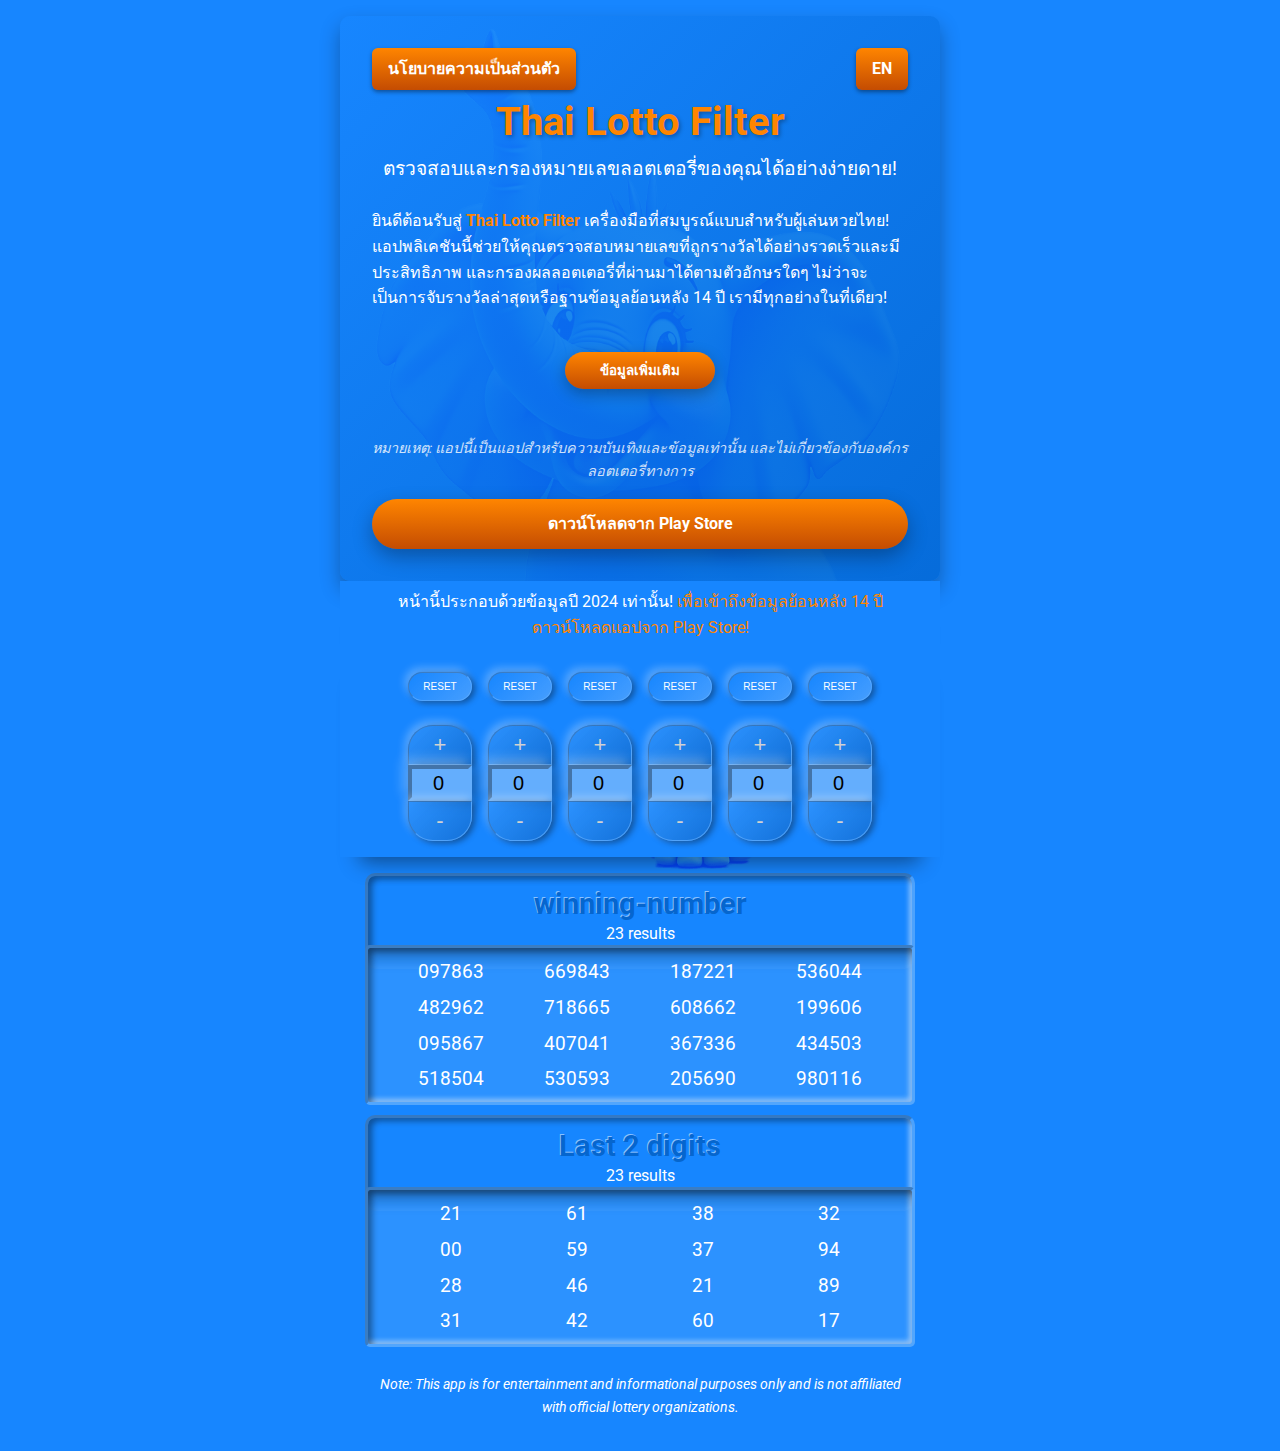
<file: index.html>
<!DOCTYPE html>
<html lang="en">

<head>
  <meta charset="UTF-8">
  <meta name="viewport" content="width=device-width, initial-scale=1.0">
  <title>Thai Lotto Filter</title>
  <link rel="stylesheet" href="./assets/css/style.css">
  <link href="https://fonts.googleapis.com/css2?family=Roboto:wght@400;700&display=swap" rel="stylesheet">
</head>

<body class="bg-image">
  <div class="container">
    <!-- App Promo Section -->
    <section class="promo-section">
      <div class="top-bar-policy">
        <a href="privacy-policy.html" class="privacy-btn">นโยบายความเป็นส่วนตัว</a>
        <a href="index_en.html" class="privacy-btn">EN</a>
      </div>
      <h1 class="promo-title">Thai Lotto Filter</h1>
      <p class="promo-subtitle">ตรวจสอบและกรองหมายเลขลอตเตอรี่ของคุณได้อย่างง่ายดาย!</p>
      <div class="promo-content">
        <div class="promo collapsed">
          <p>ยินดีต้อนรับสู่ <strong>Thai Lotto Filter</strong> เครื่องมือที่สมบูรณ์แบบสำหรับผู้เล่นหวยไทย!
            แอปพลิเคชันนี้ช่วยให้คุณตรวจสอบหมายเลขที่ถูกรางวัลได้อย่างรวดเร็วและมีประสิทธิภาพ
            และกรองผลลอตเตอรี่ที่ผ่านมาได้ตามตัวอักษรใดๆ ไม่ว่าจะเป็นการจับรางวัลล่าสุดหรือฐานข้อมูลย้อนหลัง 14 ปี
            เรามีทุกอย่างในที่เดียว!</p>

          <h2>คุณสมบัติหลัก</h2>
          <ul>
            <li><strong>การกรองที่ยืดหยุ่น:</strong> กรองหมายเลขลอตเตอรี่ได้ตามตัวอักษรใดๆ!
              ไม่ว่าคุณจะมองหาหมายเลขตัวแรก ตัวสุดท้าย หรือเลขใดๆ ในตำแหน่งกลาง (1-6 ตัวอักษร)
              แอปจะหาหมายเลขที่ตรงกับจากรางวัลแจ็คพอต 6 หลักไปจนถึงรางวัล 2 และ 3 หลัก</li>
            <li><strong>ฐานข้อมูลที่ครอบคลุม:</strong> ท่องผลลอตเตอรี่ไทย รวมถึงแจ็คพอต (6,000,000 ฿),
              หมายเลขที่อยู่ใกล้ (100,000 ฿), รางวัลโชคดี 5, 10, 50 และ 100, รวมถึงหมายเลข 2 และ 3 หลัก (2000-4000 ฿)
            </li>
            <li><strong>อินเทอร์เฟซที่ใช้งานง่าย:</strong> ใช้ปุ่ม "+" และ "-" เพื่อปรับค่ากรอง
              หรือรีเซ็ตค่าทั้งหมดด้วยการแตะเพียงครั้งเดียว การกรองจะแสดงผลลัพธ์แบบเรียลไทม์!</li>
            <li><strong>รูปแบบวันที่ไทย:</strong> วันที่จับสลากจะแสดงในรูปแบบวันที่ไทยแบบดั้งเดิม (เช่น "16 ตุลาคม
              2567") เพื่อประสบการณ์ที่สมจริงยิ่งขึ้น</li>
            <li><strong>การออกแบบที่ตอบสนอง:</strong> เพลิดเพลินไปกับการเลื่อนแบบ Parallax
              ที่ราบรื่นและปุ่มที่มีการไล่สีที่ทันสมัย ทำให้แอปโดดเด่นในด้านภาพ</li>
          </ul>

          <h2>คุณสามารถใช้มันทำอะไรได้บ้าง?</h2>
          <ul>
            <li>ตรวจสอบว่าคุณถูกรางวัลในการจับสลากครั้งล่าสุดหรือไม่</li>
            <li>สำรวจหมายเลขที่ถูกรางวัลในอดีตและค้นหาชุดตัวเลขที่คุณชื่นชอบ</li>
            <li>กรองหมายเลขตามกลยุทธ์ของคุณเอง – เช่น ค้นหาหมายเลขที่ลงท้ายด้วย "5" หรือเริ่มต้นด้วย "123"</li>
          </ul>

          <h2>ทำไมต้องเลือก Thai Lotto Filter?</h2>
          <p>Thai Lotto Filter เป็นแอปที่ไม่เหมือนใคร เพราะไม่เพียงแค่แสดงผลลัพธ์ล่าสุดเท่านั้น
            แต่ยังมีฐานข้อมูลที่ครบถ้วนที่คุณสามารถกรองได้ตามตัวอักษรทุกตัว จากแจ็คพอต 6 หลักไปจนถึงรางวัล 2 หลัก
            เราครอบคลุมทุกสิ่งทุกอย่าง เพื่อให้คุณได้ข้อมูลล่าสุด
            แอปยังทำงานแบบออฟไลน์ด้วยข้อมูลที่เก็บไว้ในเครื่องเมื่อไม่มีการเชื่อมต่ออินเทอร์เน็ตและเพิ่มประสิทธิภาพด้วยการแคช
            ขณะเดียวกันก็ไม่เก็บข้อมูลส่วนบุคคลหรือข้อมูลผู้ใช้ใดๆ ทำให้ความเป็นส่วนตัวของคุณได้รับการปกป้องอย่างเต็มที่
          </p>

          <h2>มันทำงานอย่างไร?</h2>
          <ol>
            <li><strong>เลือกตำแหน่งการกรอง:</strong> ใช้ 6 ช่องกรอกเพื่อกำหนดตำแหน่งหมายเลข</li>
            <li><strong>ตั้งค่าค่า:</strong> ใช้ปุ่ม "+" และ "-" เพื่อเลือกตัวเลขที่ต้องการ (0-9)</li>
            <li><strong>กรองผลลัพธ์:</strong> แอปจะแสดงผลลัพธ์จากฐานข้อมูลทั้งหมดทันที</li>
            <li><strong>ตรวจสอบรางวัลของคุณ:</strong> ดูว่าคุณถูกรางวัลในหมวดหมู่ลอตเตอรี่ไทยต่างๆ หรือไม่!</li>
          </ol>

          <h2>แหล่งข้อมูล</h2>
          <p>แอปทำงานโดยอิงตามผลลอตเตอรี่ไทยอย่างเป็นทางการและได้รับการอัปเดตอย่างสม่ำเสมอด้วยการจับรางวัลล่าสุด (เช่น
            "2024-10-16" – 482962 เป็นรางวัลแจ็คพอต) หมายเลขมีทั้งในรูปแบบ 6, 3 และ 2 ตัวอักษร ครอบคลุมทุกหมวดรางวัล</p>

          <h2>ติดตั้งตอนนี้!</h2>
          <p>ดาวน์โหลด <strong>Thai Lotto Filter</strong> และเริ่มสำรวจหมายเลขลอตเตอรี่วันนี้เลย!
            คุณอาจเป็นผู้ชนะโชคดีคนถัดไป – กรองหมายเลขโชคดีของคุณได้อย่างง่ายดายและรวดเร็ว!</p>
        </div>
        <div>
          <button class="more-info-btn" onclick="togglePromoContent()">ข้อมูลเพิ่มเติม</button>
          <p class="disclaimer"><em>หมายเหตุ: แอปนี้เป็นแอปสำหรับความบันเทิงและข้อมูลเท่านั้น
              และไม่เกี่ยวข้องกับองค์กรลอตเตอรี่ทางการ</em></p>
          <a href="https://play.google.com/store/apps/details?id=com.lebryere.ThaiLottoFilter"
            class="download-btn">ดาวน์โหลดจาก Play Store</a>
        </div>
      </div>
    </section>


    <!-- Filter Section -->
    <div class="bg-image">
      <div class="btn-section promo-notice">
        <p class="result-count">หน้านี้ประกอบด้วยข้อมูลปี 2024 เท่านั้น! <span>เพื่อเข้าถึงข้อมูลย้อนหลัง 14 ปี
            ดาวน์โหลดแอปจาก Play Store!</span></p>

      </div>
      <div class="btn-section">
        <div class="buttons">
          <button active="false" id="reset-btn-0">RESET</button>
          <button id="increase-btn-0" data-index="0">+</button>
          <input type="number" data-index="0" id="sixth-last-filter-value" value="0" readonly>
          <button id="decrease-btn-0" data-index="0">-</button>
        </div>
        <div class="buttons">
          <button active="false" id="reset-btn-1">RESET</button>
          <button id="increase-btn-1" data-index="1">+</button>
          <input type="number" data-index="1" id="fifth-last-filter-value" value="0" readonly>
          <button id="decrease-btn-1" data-index="1">-</button>
        </div>
        <div class="buttons">
          <button active="false" id="reset-btn-2">RESET</button>
          <button id="increase-btn-2" data-index="2">+</button>
          <input type="number" data-index="2" id="fourth-last-filter-value" value="0" readonly>
          <button id="decrease-btn-2" data-index="2">-</button>
        </div>
        <div class="buttons">
          <button active="false" id="reset-btn-3">RESET</button>
          <button id="increase-btn-3" data-index="3">+</button>
          <input type="number" data-index="3" id="third-last-filter-value" value="0" readonly>
          <button id="decrease-btn-3" data-index="3">-</button>
        </div>
        <div class="buttons">
          <button active="false" id="reset-btn-4">RESET</button>
          <button id="increase-btn-4" data-index="4">+</button>
          <input type="number" data-index="4" id="second-last-filter-value" value="0" readonly>
          <button id="decrease-btn-4" data-index="4">-</button>
        </div>
        <div class="buttons">
          <button active="false" id="last-reset-btn-5">RESET</button>
          <button id="increase-btn-5" data-index="5">+</button>
          <input type="number" data-index="5" id="filter-value" value="0" readonly>
          <button id="decrease-btn-5" data-index="5">-</button>
        </div>
      </div>
    </div>

    <!-- Data Section -->
    <div class="data-section" id="data-container">
      <div class="dataHeader item-1">
        <h4 class="jsonDataName">winning-number</h4>
        <p class="result-count" id="result-count-jsonData0"></p>
      </div>
      <div id="file-data-container-0" class="file-data-container content visible item-1">
        <div class="data-container file-data">
          <ul id="jsonData0"></ul>
        </div>
      </div>
      <div class="dataHeader item-2">
        <h4 class="jsonDataName">Last 2 digits</h4>
        <p class="result-count" id="result-count-jsonData8"></p>
      </div>
      <div id="file-data-container-1" class="file-data-container content visible item-2">
        <div class="data-container file-data">
          <ul id="jsonData8"></ul>
        </div>
      </div>
    </div>
    <div class="footer">
      <p class="disclaimer"><em>Note: This app is for entertainment and informational purposes only and is not
          affiliated with official lottery organizations.</em></p>
    </div>
  </div>


  <!-- Scripts -->
  <script src="assets/js/array.js"></script>
  <script>
    // Promo szekció kinyitása/összecsukása
    function togglePromoContent() {
      const section = document.querySelector('.promo-section');
      const content = document.querySelector('.promo');
      const button = document.querySelector('.more-info-btn');
      if (content.classList.contains('collapsed')) {
        content.classList.remove('collapsed');
        content.classList.add('expanded');
        button.textContent = 'Less Info';
      } else {
        content.classList.remove('expanded');
        content.classList.add('collapsed');
        content.scrollTop = 0;
        button.textContent = 'More Info';
      }
    }

    function randomPosition(min, max) {
      return Math.floor(Math.random() * (max - min + 5)) + min;
    }
    function setRandom50PercentPosition() {
      const x = randomPosition(-33, 33);
      const y = randomPosition(-25, 10);
      const styleSheet = document.styleSheets[0];
      const keyframesIndex = [...styleSheet.cssRules].findIndex(rule => rule.name === "elephant");
      if (keyframesIndex > -1) {
        styleSheet.deleteRule(keyframesIndex);
      }
      const keyframes = `
        @-webkit-keyframes elephant {
          0% { background-position: 50% 10%; }
          50% { background-position: calc(50% + ${x}vw) calc(25% + ${y}vh); }
          100% { background-position: 50% 10%; }
        }
      `;
      styleSheet.insertRule(keyframes, styleSheet.cssRules.length);
    }
    const div = document.querySelector('.bg-image');
    div.addEventListener('animationiteration', setRandom50PercentPosition);
    setRandom50PercentPosition();
  </script>
</body>

</html>
</file>
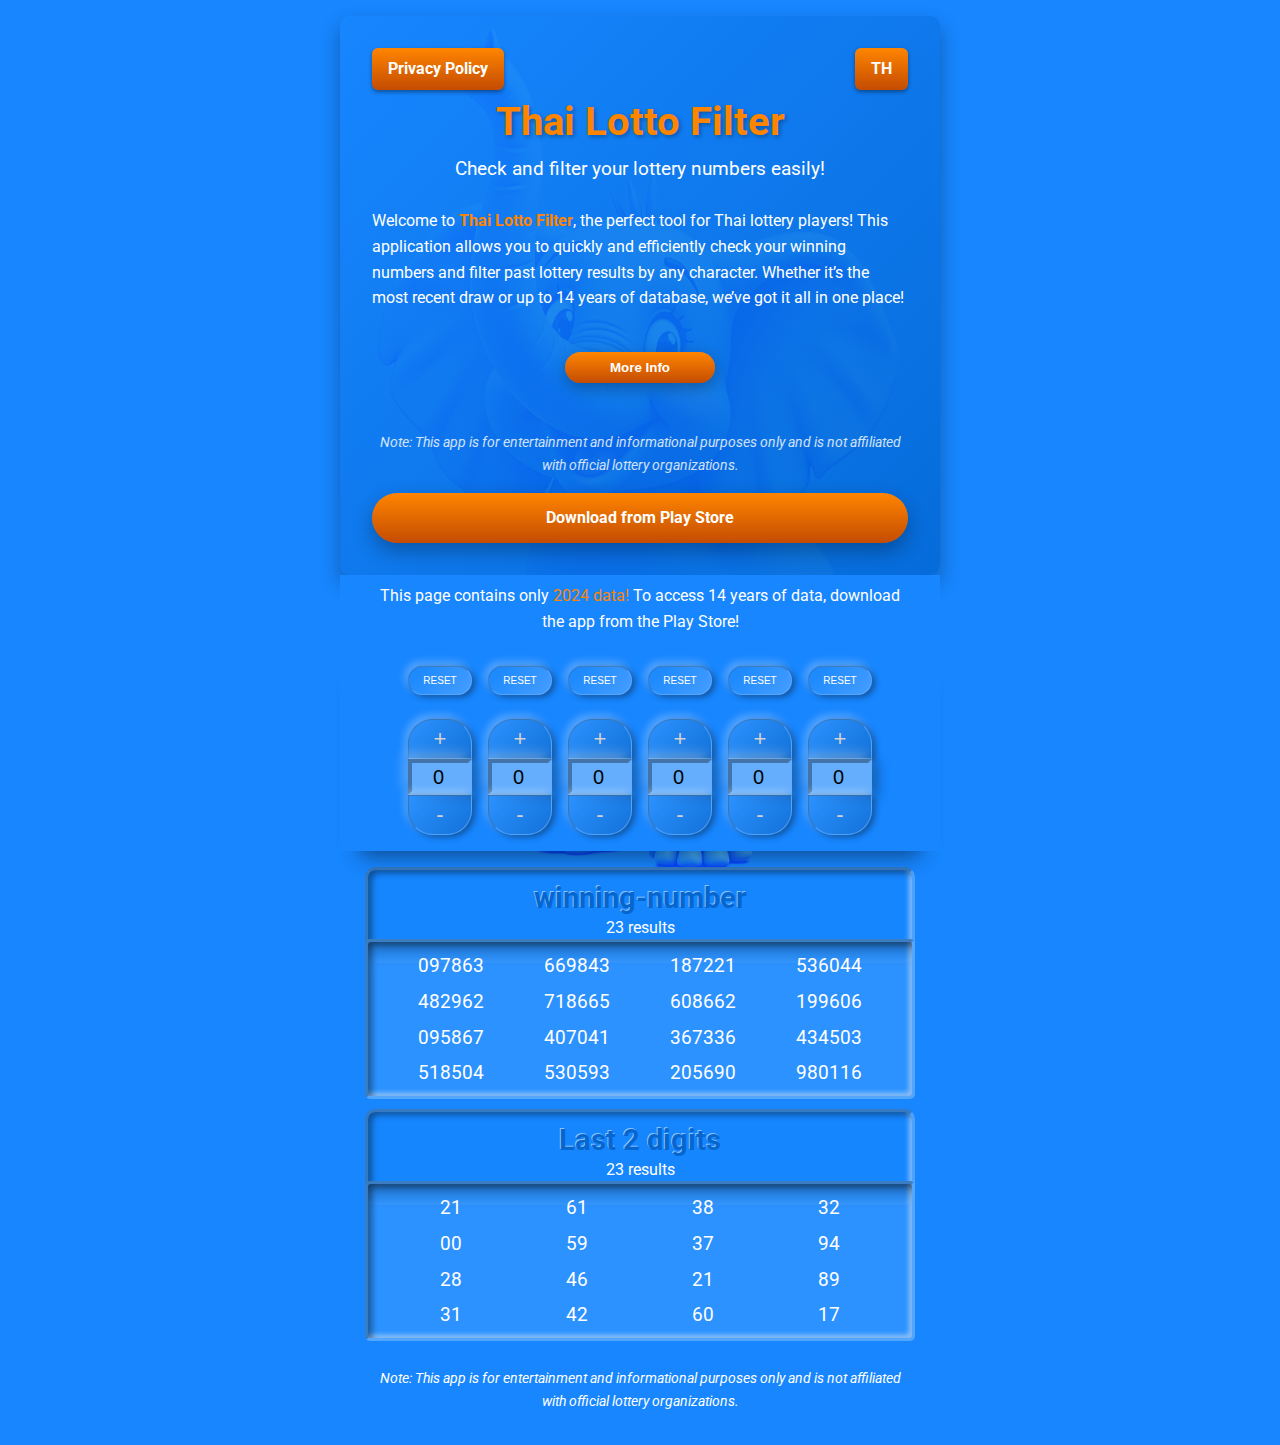
<file: index_en.html>
<!DOCTYPE html>
<html lang="en">

<head>
  <meta charset="UTF-8">
  <meta name="viewport" content="width=device-width, initial-scale=1.0">
  <title>Thai Lotto Filter</title>
  <link rel="stylesheet" href="./assets/css/style.css">
  <link href="https://fonts.googleapis.com/css2?family=Roboto:wght@400;700&display=swap" rel="stylesheet">
</head>

<body class="bg-image">
  <div class="container">
    <!-- App Promo Section -->
    <section class="promo-section">
      <div class="top-bar-policy">
        <a href="privacy-policy_en.html" class="privacy-btn">Privacy Policy</a>
        <a href="index.html" class="privacy-btn">TH</a>
      </div>
      <h1 class="promo-title">Thai Lotto Filter</h1>
      <p class="promo-subtitle">Check and filter your lottery numbers easily!</p>
      <div class="promo-content">
        <div class="promo collapsed">
          <p>Welcome to <strong>Thai Lotto Filter</strong>, the perfect tool for Thai lottery players! This
            application allows you to quickly and efficiently check your winning numbers and filter past lottery
            results by any character. Whether it’s the most recent draw or up to 14 years of database, we’ve got it all in one place!</p>

          <h2>Main Features</h2>
          <ul>
            <li><strong>Flexible filtering:</strong> Filter lottery numbers by any character! Whether you’re looking for the first, last, or any middle position (1-6 characters), the app will find the matching numbers from the 6-digit jackpot to 2 and 3-digit winnings.</li>
            <li><strong>Comprehensive database:</strong> Browse Thai lottery results, including the jackpot (6,000,000 ฿), surrounding numbers (100,000 ฿), lucky winnings of 5, 10, 50, and 100, as well as 2 and 3-digit numbers (2000-4000 ฿).</li>
            <li><strong>Intuitive interface:</strong> Use the "+" and "-" buttons to adjust filter values, or reset them with a single touch. Filters update results in real-time!</li>
            <li><strong>Thai date format:</strong> Draw dates appear in the traditional Thai format (e.g., "16 ตุลาคม 2567") for an even more authentic experience.</li>
            <li><strong>Responsive design:</strong> Enjoy smooth Parallax scrolling and modern, gradient-based buttons that make the app visually standout.</li>
          </ul>

          <h2>What can you use it for?</h2>
          <ul>
            <li>Check if you won the most recent draw.</li>
            <li>Explore past winning numbers and find your favorite combinations.</li>
            <li>Filter numbers based on your own strategies – for example, search for all numbers ending in "5" or starting with "123".</li>
          </ul>

          <h2>Why choose Thai Lotto Filter?</h2>
          <p>Thai Lotto Filter is unique because it doesn’t just show the latest results; it offers a comprehensive
            database where you can filter by any character. From the 6-digit jackpot to 2-digit winnings, we cover
            everything, so you’re always up to date. The app also works offline with local data when there's no internet
            connection and optimizes performance with caching. Plus, it collects no personal or user data, ensuring your privacy is guaranteed.</p>

          <h2>How does it work?</h2>
          <ol>
            <li><strong>Select the filter position:</strong> Use the 6 inputs to set the number positions.</li>
            <li><strong>Set the values:</strong> Use the "+" and "-" buttons to select the desired digits (0-9).</li>
            <li><strong>Filter the results:</strong> The app immediately displays the results from the entire database.</li>
            <li><strong>Check your winnings:</strong> See if you've won in various Thai lottery categories!</li>
          </ol>

          <h2>Data Source</h2>
          <p>The app operates based on official Thai lottery results and is regularly updated with the latest draws (e.g., "2024-10-16" – 482962 as the jackpot). Numbers are available in 6, 3, and 2 character formats, covering all prize categories.</p>

          <h2>Install Now!</h2>
          <p>Download <strong>Thai Lotto Filter</strong> and start exploring the lottery numbers today! Be the next lucky winner – filter your lucky numbers easily and quickly!</p>
        </div>
        <div>
          <button class="more-info-btn" onclick="togglePromoContent()">More Info</button>
          <p class="disclaimer"><em>Note: This app is for entertainment and informational purposes only and is not affiliated with official lottery organizations.</em></p>
          <a href="https://play.google.com/store/apps/details?id=com.lebryere.ThaiLottoFilter" class="download-btn">Download from Play Store</a>
        </div>
      </div>
    </section>

    <!-- Filter Section -->
    <div class="bg-image">
      <div class="btn-section promo-notice">
        <p class="result-count">This page contains only <span>2024 data!</span> To access 14 years of data, download the app from the Play Store!</p>
      </div>
      <div class="btn-section">
        <div class="buttons">
          <button active="false" id="reset-btn-0">RESET</button>
          <button id="increase-btn-0" data-index="0">+</button>
          <input type="number" data-index="0" id="sixth-last-filter-value" value="0" readonly>
          <button id="decrease-btn-0" data-index="0">-</button>
        </div>
        <div class="buttons">
          <button active="false" id="reset-btn-1">RESET</button>
          <button id="increase-btn-1" data-index="1">+</button>
          <input type="number" data-index="1" id="fifth-last-filter-value" value="0" readonly>
          <button id="decrease-btn-1" data-index="1">-</button>
        </div>
        <div class="buttons">
          <button active="false" id="reset-btn-2">RESET</button>
          <button id="increase-btn-2" data-index="2">+</button>
          <input type="number" data-index="2" id="fourth-last-filter-value" value="0" readonly>
          <button id="decrease-btn-2" data-index="2">-</button>
        </div>
        <div class="buttons">
          <button active="false" id="reset-btn-3">RESET</button>
          <button id="increase-btn-3" data-index="3">+</button>
          <input type="number" data-index="3" id="third-last-filter-value" value="0" readonly>
          <button id="decrease-btn-3" data-index="3">-</button>
        </div>
        <div class="buttons">
          <button active="false" id="reset-btn-4">RESET</button>
          <button id="increase-btn-4" data-index="4">+</button>
          <input type="number" data-index="4" id="second-last-filter-value" value="0" readonly>
          <button id="decrease-btn-4" data-index="4">-</button>
        </div>
        <div class="buttons">
          <button active="false" id="last-reset-btn-5">RESET</button>
          <button id="increase-btn-5" data-index="5">+</button>
          <input type="number" data-index="5" id="filter-value" value="0" readonly>
          <button id="decrease-btn-5" data-index="5">-</button>
        </div>
      </div>
    </div>

    <!-- Data Section -->
    <div class="data-section" id="data-container">
      <div class="dataHeader item-1">
        <h4 class="jsonDataName">winning-number</h4>
        <p class="result-count" id="result-count-jsonData0"></p>
      </div>
      <div id="file-data-container-0" class="file-data-container content visible item-1">
        <div class="data-container file-data">
          <ul id="jsonData0"></ul>
        </div>
      </div>
      <div class="dataHeader item-2">
        <h4 class="jsonDataName">Last 2 digits</h4>
        <p class="result-count" id="result-count-jsonData8"></p>
      </div>
      <div id="file-data-container-1" class="file-data-container content visible item-2">
        <div class="data-container file-data">
          <ul id="jsonData8"></ul>
        </div>
      </div>
    </div>
    <div class="footer">
      <p class="disclaimer"><em>Note: This app is for entertainment and informational purposes only and is not affiliated with official lottery organizations.</em></p>
    </div>
  </div>


  <!-- Scripts -->
  <script src="assets/js/array.js"></script>
  <script>
    // Promo szekció kinyitása/összecsukása
    function togglePromoContent() {
      const section = document.querySelector('.promo-section');
      const content = document.querySelector('.promo');
      const button = document.querySelector('.more-info-btn');
      if (content.classList.contains('collapsed')) {
        content.classList.remove('collapsed');
        content.classList.add('expanded');
        button.textContent = 'Less Info';
      } else {
        content.classList.remove('expanded');
        content.classList.add('collapsed');
        content.scrollTop = 0;
        button.textContent = 'More Info';
      }
    }

    function randomPosition(min, max) {
      return Math.floor(Math.random() * (max - min + 5)) + min;
    }
    function setRandom50PercentPosition() {
      const x = randomPosition(-33, 33);
      const y = randomPosition(-25, 10);
      const styleSheet = document.styleSheets[0];
      const keyframesIndex = [...styleSheet.cssRules].findIndex(rule => rule.name === "elephant");
      if (keyframesIndex > -1) {
        styleSheet.deleteRule(keyframesIndex);
      }
      const keyframes = `
        @-webkit-keyframes elephant {
          0% { background-position: 50% 10%; }
          50% { background-position: calc(50% + ${x}vw) calc(25% + ${y}vh); }
          100% { background-position: 50% 10%; }
        }
      `;
      styleSheet.insertRule(keyframes, styleSheet.cssRules.length);
    }
    const div = document.querySelector('.bg-image');
    div.addEventListener('animationiteration', setRandom50PercentPosition);
    setRandom50PercentPosition();
  </script>
</body>

</html>
</file>
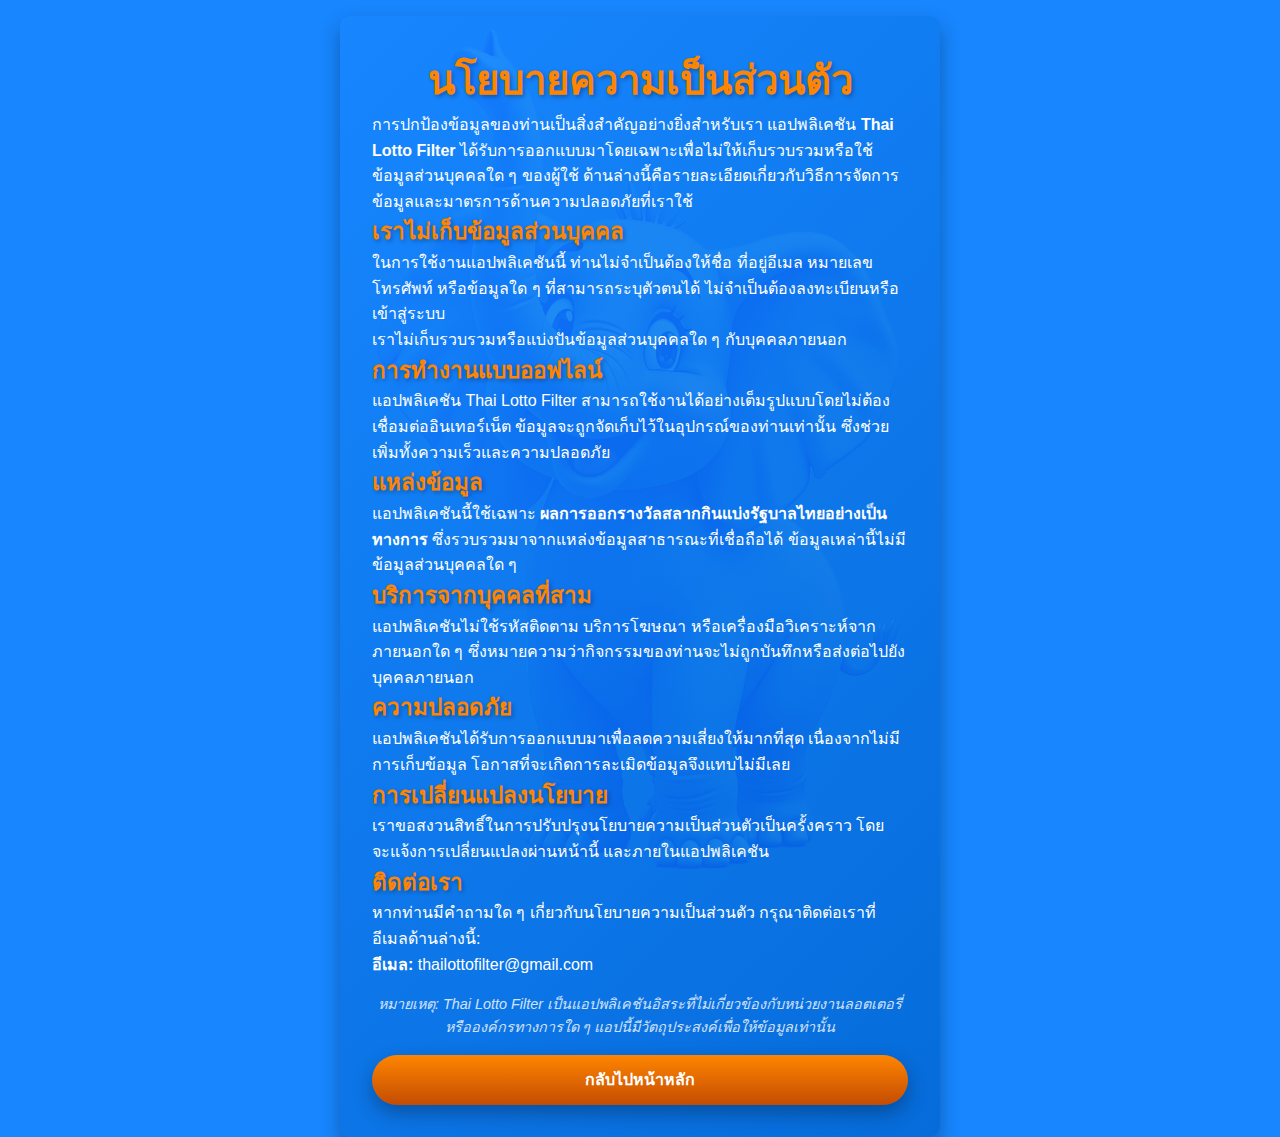
<file: privacy-policy.html>
<!DOCTYPE html>
<html lang="hu">

<head>
    <meta charset="UTF-8" />
    <meta name="viewport" content="width=device-width, initial-scale=1.0" />
    <title>Adatvédelmi irányelvek – Thai Lotto Filter</title>
    <link rel="stylesheet" href="./assets/css/style.css" />
</head>

<body class="bg-image">
    <div class="container">
        <section class="promo-section">
            <h1 class="promo-title">นโยบายความเป็นส่วนตัว</h1>

            <p>การปกป้องข้อมูลของท่านเป็นสิ่งสำคัญอย่างยิ่งสำหรับเรา แอปพลิเคชัน <strong>Thai Lotto Filter</strong> ได้รับการออกแบบมาโดยเฉพาะเพื่อไม่ให้เก็บรวบรวมหรือใช้ข้อมูลส่วนบุคคลใด ๆ ของผู้ใช้ ด้านล่างนี้คือรายละเอียดเกี่ยวกับวิธีการจัดการข้อมูลและมาตรการด้านความปลอดภัยที่เราใช้</p>

            <h2 class="promo-title">เราไม่เก็บข้อมูลส่วนบุคคล</h2>
            <p>ในการใช้งานแอปพลิเคชันนี้ ท่านไม่จำเป็นต้องให้ชื่อ ที่อยู่อีเมล หมายเลขโทรศัพท์ หรือข้อมูลใด ๆ ที่สามารถระบุตัวตนได้ ไม่จำเป็นต้องลงทะเบียนหรือเข้าสู่ระบบ</p>
            <p>เราไม่เก็บรวบรวมหรือแบ่งปันข้อมูลส่วนบุคคลใด ๆ กับบุคคลภายนอก</p>

            <h2 class="promo-title">การทำงานแบบออฟไลน์</h2>
            <p>แอปพลิเคชัน Thai Lotto Filter สามารถใช้งานได้อย่างเต็มรูปแบบโดยไม่ต้องเชื่อมต่ออินเทอร์เน็ต ข้อมูลจะถูกจัดเก็บไว้ในอุปกรณ์ของท่านเท่านั้น ซึ่งช่วยเพิ่มทั้งความเร็วและความปลอดภัย</p>

            <h2 class="promo-title">แหล่งข้อมูล</h2>
            <p>แอปพลิเคชันนี้ใช้เฉพาะ <strong>ผลการออกรางวัลสลากกินแบ่งรัฐบาลไทยอย่างเป็นทางการ</strong> ซึ่งรวบรวมมาจากแหล่งข้อมูลสาธารณะที่เชื่อถือได้ ข้อมูลเหล่านี้ไม่มีข้อมูลส่วนบุคคลใด ๆ</p>

            <h2 class="promo-title">บริการจากบุคคลที่สาม</h2>
            <p>แอปพลิเคชันไม่ใช้รหัสติดตาม บริการโฆษณา หรือเครื่องมือวิเคราะห์จากภายนอกใด ๆ ซึ่งหมายความว่ากิจกรรมของท่านจะไม่ถูกบันทึกหรือส่งต่อไปยังบุคคลภายนอก</p>

            <h2 class="promo-title">ความปลอดภัย</h2>
            <p>แอปพลิเคชันได้รับการออกแบบมาเพื่อลดความเสี่ยงให้มากที่สุด เนื่องจากไม่มีการเก็บข้อมูล โอกาสที่จะเกิดการละเมิดข้อมูลจึงแทบไม่มีเลย</p>

            <h2 class="promo-title">การเปลี่ยนแปลงนโยบาย</h2>
            <p>เราขอสงวนสิทธิ์ในการปรับปรุงนโยบายความเป็นส่วนตัวเป็นครั้งคราว โดยจะแจ้งการเปลี่ยนแปลงผ่านหน้านี้ และภายในแอปพลิเคชัน</p>

            <h2 class="promo-title">ติดต่อเรา</h2>
            <p>หากท่านมีคำถามใด ๆ เกี่ยวกับนโยบายความเป็นส่วนตัว กรุณาติดต่อเราที่อีเมลด้านล่างนี้:</p>
            <p><strong>อีเมล:</strong> thailottofilter@gmail.com</p>

            <p class="disclaimer">
                <em>หมายเหตุ: Thai Lotto Filter เป็นแอปพลิเคชันอิสระที่ไม่เกี่ยวข้องกับหน่วยงานลอตเตอรี่หรือองค์กรทางการใด ๆ แอปนี้มีวัตถุประสงค์เพื่อให้ข้อมูลเท่านั้น</em>
            </p>


            <a href="index.html" class="download-btn">กลับไปหน้าหลัก</a>
        </section>
    </div>
</body>

</html>
</file>
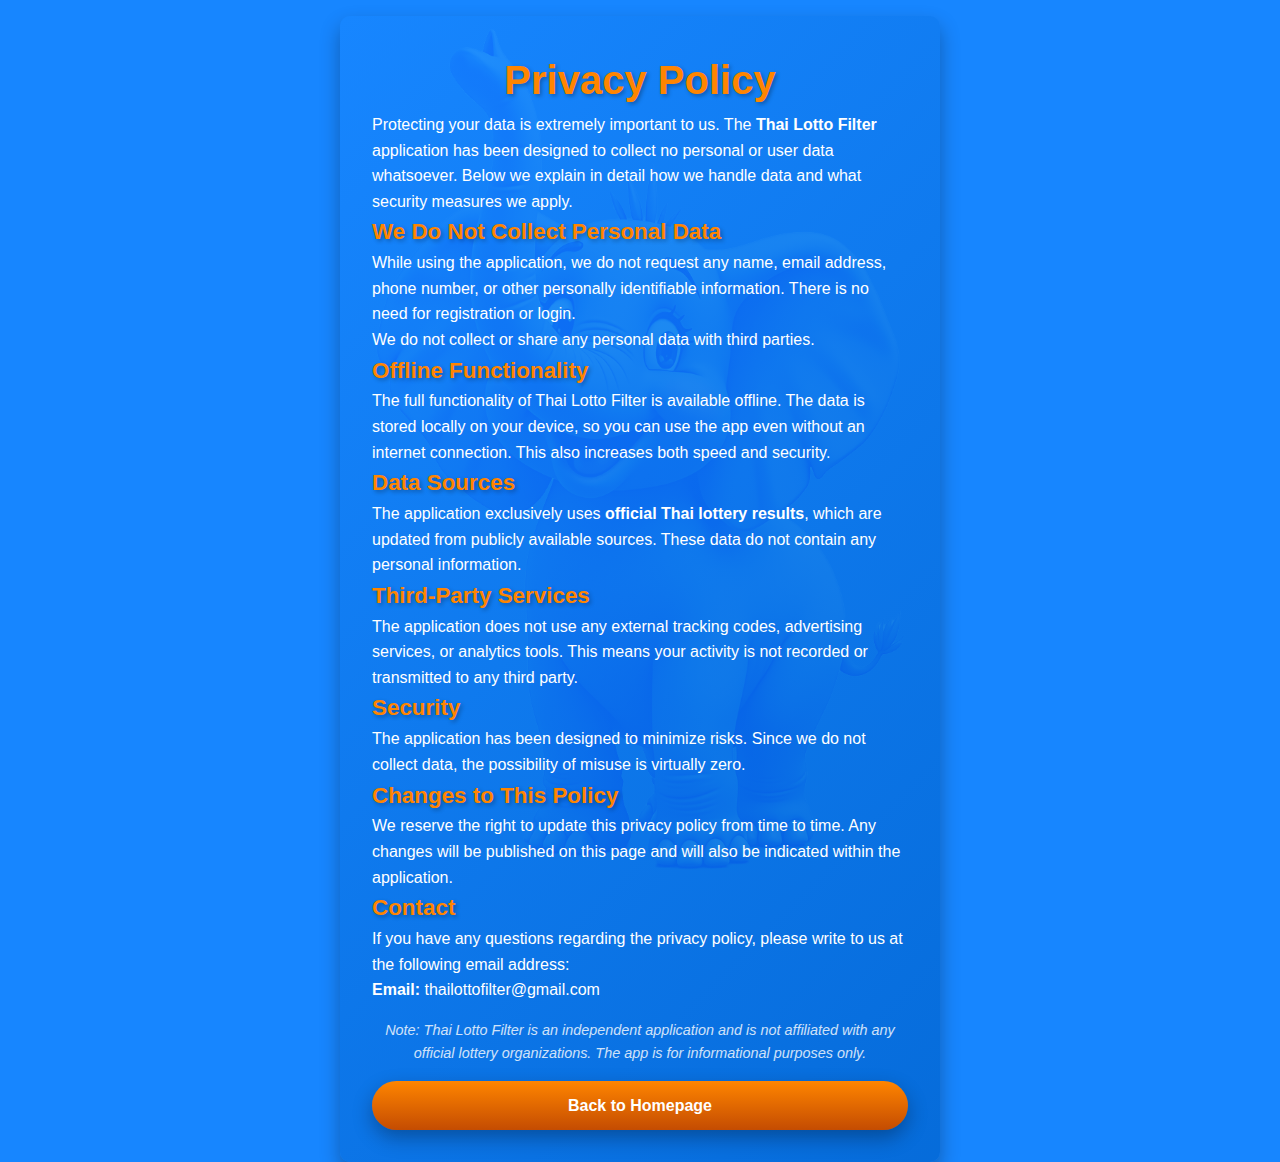
<file: privacy-policy_en.html>
<!DOCTYPE html>
<html lang="hu">

<head>
    <meta charset="UTF-8" />
    <meta name="viewport" content="width=device-width, initial-scale=1.0" />
    <title>Privacy Policy – Thai Lotto Filter</title>
    <link rel="stylesheet" href="./assets/css/style.css" />
</head>

<body class="bg-image">
    <div class="container">
        <section class="promo-section">
            <h1 class="promo-title">Privacy Policy</h1>

            <p>Protecting your data is extremely important to us. The <strong>Thai Lotto Filter</strong> application has been designed to collect no personal or user data whatsoever. Below we explain in detail how we handle data and what security measures we apply.</p>

            <h2 class="promo-title">We Do Not Collect Personal Data</h2>
            <p>While using the application, we do not request any name, email address, phone number, or other personally identifiable information. There is no need for registration or login.</p>
            <p>We do not collect or share any personal data with third parties.</p>

            <h2 class="promo-title">Offline Functionality</h2>
            <p>The full functionality of Thai Lotto Filter is available offline. The data is stored locally on your device, so you can use the app even without an internet connection. This also increases both speed and security.</p>

            <h2 class="promo-title">Data Sources</h2>
            <p>The application exclusively uses <strong>official Thai lottery results</strong>, which are updated from publicly available sources. These data do not contain any personal information.</p>

            <h2 class="promo-title">Third-Party Services</h2>
            <p>The application does not use any external tracking codes, advertising services, or analytics tools. This means your activity is not recorded or transmitted to any third party.</p>

            <h2 class="promo-title">Security</h2>
            <p>The application has been designed to minimize risks. Since we do not collect data, the possibility of misuse is virtually zero.</p>

            <h2 class="promo-title">Changes to This Policy</h2>
            <p>We reserve the right to update this privacy policy from time to time. Any changes will be published on this page and will also be indicated within the application.</p>

            <h2 class="promo-title">Contact</h2>
            <p>If you have any questions regarding the privacy policy, please write to us at the following email address:</p>
            <p><strong>Email:</strong> thailottofilter@gmail.com</p>

            <p class="disclaimer">
                <em>Note: Thai Lotto Filter is an independent application and is not affiliated with any official lottery organizations. The app is for informational purposes only.</em>
            </p>

            <a href="index_en.html" class="download-btn">Back to Homepage</a>
        </section>

    </div>
</body>

</html>
</file>
<file: assets/css/style.css>
@charset "UTF-8";

::selection {
    background-color: #ff8500;
    color: #fff;
}

/* Scrollbar styles */
::-webkit-scrollbar {
    width: 10px;
}

::-webkit-scrollbar-track {
    background: #0063ce;
}

::-webkit-scrollbar-thumb {
    background: linear-gradient(90deg, rgba(1, 86, 177, 0.91) 0%, rgba(0, 123, 255, 0.91) 50%, rgba(1, 86, 177, 0.91) 100%);
    border: 1px double rgba(1, 47, 95, 0.91);
    border-radius: 10px;
    opacity: 0.5;
}

::-webkit-scrollbar-thumb:hover {
    background: linear-gradient(90deg, rgba(1, 86, 177, 0.91) 0%, rgba(0, 106, 219, 0.91) 50%, rgba(1, 86, 177, 0.91) 100%);
    outline: 1px solid rgba(62, 150, 245, 0.91);
}

.data-container::-webkit-scrollbar-track {
    background: transparent;
}

.data-container::-webkit-scrollbar-thumb {
    background: linear-gradient(90deg, rgba(1, 86, 177, 0.91) 0%, rgba(26, 133, 247, 0.91) 50%, rgba(1, 86, 177, 0.91) 100%);
}

/* Base styles */
* {
    margin: 0;
    padding: 0;
    box-sizing: border-box;
}

body {
    background: #1786ff;
    font-family: 'Roboto', Arial, sans-serif;
    line-height: 1.6;
    background-image: url("./assets/img/elephant.png");
}

.bg-image {
    background: #1786ff;
    background-image: url(../img/elephant.png);
    background-size: contain;
    background-position: 50% 20%;
    background-repeat: no-repeat;
    background-attachment: fixed;
    background-blend-mode: soft-light;
    animation: elephant 20s ease-in-out infinite;
}

.container {
    width: 600px;
    display: flex;
    flex-direction: column;
    align-items: center;
    margin: auto;
}

/* Promo Section */
.promo-section {
    width: 100%;
    max-width: 600px;
    background: linear-gradient(135deg, rgba(23, 134, 255, 0.75), rgba(0, 99, 206, 0.75));
    border-radius: 10px;
    padding: 2rem;
    margin-top: 1rem;
    color: white;
    box-shadow: 0 10px 20px rgba(0, 0, 0, 0.3);
    overflow: hidden;
}

.top-bar-policy{
    display: flex    ;
    justify-content: space-between;
}

.promo-title {
    font-size: 2.5rem;
    color: #ff8500;
    text-align: center;
    text-shadow: 2px 2px 4px rgba(0, 0, 0, 0.3);
}

h2.promo-title {
    font-size: 1.4rem;
    color: #ff8500;
    text-align: left;
    text-shadow: 2px 2px 4px rgba(0, 0, 0, 0.3);
}

.promo-subtitle {
    font-size: 1.2rem;
    text-align: center;
    margin-bottom: 1.5rem;
}

.promo-content {
    font-size: 1rem;
}

.promo.collapsed {
    max-height: 8rem;
    overflow: hidden;
    scroll-behavior: smooth;
    transition: max-height 1s ease-in-out;
}

.promo.expanded {
    max-height: 20rem;
    overflow: scroll;
    scroll-behavior: smooth;
    transition: max-height 1s ease-in-out;
}

.promo-content h2 {
    font-size: 1.5rem;
    color: #ff8500;
    margin-top: 1.5rem;
    margin-bottom: 0.5rem;
}

.promo-content ul,
.promo-content ol {
    margin-left: 1.5rem;
    margin-bottom: 1rem;
}

.promo-content li {
    margin-bottom: 0.5rem;
}

.promo-content strong {
    color: #ff8500;
}

.more-info-btn {
    display: block;
    width: 150px;
    padding: 0.5rem;
    background: linear-gradient(180deg, #ff8500, #c44c02);
    color: white;
    text-align: center;
    border: none;
    border-radius: 20px;
    font-weight: bold;
    margin: 1rem auto 3rem;
    cursor: pointer;
    box-shadow: 0 5px 15px rgba(0, 0, 0, 0.3);
    transition: transform 0.3s ease, box-shadow 0.3s ease;
}

.download-btn {
    display: block;
    padding: 0.75rem 1.5rem;
    background: linear-gradient(180deg, #ff8500, #c44c02);
    color: white;
    text-decoration: none;
    border-radius: 25px;
    font-weight: bold;
    text-align: center;
    margin-top: 1rem;
    box-shadow: 0 8px 20px rgba(0, 0, 0, 0.3);
    transition: transform 0.5s ease, box-shadow 0.3s ease;
}

.download-btn:hover,
.more-info-btn:hover {
    transform: translateY(3px);
    box-shadow: 0 5px 15px rgba(0, 0, 0, 0.5);
}

.disclaimer {
    font-size: 0.9rem;
    opacity: 0.8;
    margin-top: 1rem;
    text-align: center;
}

.footer p.disclaimer {
    opacity: 1;
    color: white;
    padding: 0 2rem;
    margin-bottom: 2rem;
}

/* Button Section */
.btn-section {
    position: relative;
    display: flex;
    justify-content: center;
    gap: 1rem;
    top: 0;
    width: 600px;
    background: #1786ff;
    box-shadow: rgba(0, 0, 0, 0.45) 0px 25px 20px -20px;
    z-index: 99;
}

.btn-section.promo-notice {
    position: relative;
    top: 0;
    width: 100%;
    text-align: center;
    padding: 0.5rem 2rem 0;
    margin: 0rem 0 0rem;
    color: white;
}

.btn-section.promo-notice span {
    color: #ff8500;
}

.btn-section .promo-notice .result-count {
    color: #ff8500;
    font-weight: bold;
    margin-bottom: 2rem;
}

.btn-section .promo-notice span {
    color: white;
}

.btn-section .buttons {
    display: flex;
    flex-direction: column;
    justify-content: center;
    align-items: center;
    margin: 2rem 0 1rem;
}

.btn-section button {
    padding: 5px 10px;
    color: #fff;
    width: 4rem;
    transition: all 0.3s ease;
    border: inset 1px rgba(100, 174, 253, 0.7);
    box-shadow: 3px 2px 6px 0 rgba(0, 0, 0, 0.4), -3px -4px 8px 0 rgba(255, 255, 255, 0.3);
    background: linear-gradient(-45deg, #1786ff, rgba(255, 255, 255, 0.2));
    transition: box-shadow 0.3s ease;
}

.btn-section button:hover {
    box-shadow: 3px 2px 4px 0 rgba(0, 0, 0, 0.5), -3px -4px 6px 0 rgba(255, 255, 255, 0.4);
    background: linear-gradient(-45deg, #1786ff, rgba(255, 255, 255, 0.2));
}

.btn-section button:active {
    box-shadow: 2px 1px 5px 0 rgba(0, 0, 0, 0.4), -1px -1px 5px 0 rgba(255, 255, 255, 0.3);
}

.btn-section [id*=reset-btn] {
    font-size: 10px;
    border-radius: 50vh;
    padding: 8px 0;
    margin-block-end: 1.5rem;
    background: linear-gradient(135deg, #1786ff, rgba(255, 255, 255, 0.2));
}

.btn-section [id*=increase-btn] {
    height: 2.5rem;
    font-size: 22px;
    color: rgb(209, 209, 209);
    border-radius: 25px 25px 0 0;
    background: linear-gradient(135deg, rgba(46, 147, 255, 0.91), rgba(0, 0, 0, 0.15));
}

.btn-section input {
    text-align: center;
    width: 4rem;
    height: 36px;
    margin: 0;
    padding: 0;
    background-color: #64aefd;
    outline: none;
    box-sizing: border-box;
    font-size: 20px;
    border: inset 4px #64aefd;
    box-shadow: 6px 2px 12px 0 rgba(0, 0, 0, 0.3), -5px -6px 12px 0 rgba(255, 255, 255, 0.3);
}

.btn-section input[type=number] {
    padding: 0 0 0 12px;
}

.btn-section [id*=decrease-btn] {
    height: 2.5rem;
    font-size: 22px;
    color: rgb(209, 209, 209);
    border-radius: 0 0 25px 25px;
    background: linear-gradient(135deg, rgba(46, 147, 255, 0.91), rgba(0, 0, 0, 0.15));
}

/* Data Section */
.data-section {
    margin-block-start: 1rem;
    width: 100%;
    max-width: 550px;
    display: grid;
    grid-template-columns: repeat(4, 1fr);
    gap: 0px 1rem;
    grid-auto-flow: column dense;
    justify-content: center;
    grid-template-areas: "item-1 item-1 item-1 item-1" "item-2 item-2 item-2 item-2";
}

.data-section .item-1 {
    grid-area: item-1;
}

.data-section .item-2 {
    grid-area: item-2;
}

.data-section .dataHeader {
    position: relative;
    height: 6rem;
    background-color: rgba(23, 134, 255, 0.8);
    padding: 5px 10px;
    font-size: 16px;
    border: inset 3px rgba(100, 174, 253, 0.7);
    border-bottom: none;
    border-radius: 10px;
    color: white;
    text-align: center;
    box-shadow: inset 4px 3px 6px 0 rgba(0, 0, 0, 0.4), inset -3px -3px 5px 0 rgba(255, 255, 255, 0.5);
}

.data-section .dataHeader .jsonDataName {
    width: -webkit-fill-available;
    font-size: 1.8rem;
    color: #0566ce;
    text-shadow: -1px -1px rgba(255, 255, 255, 0.5);
}

.data-section .dataHeader .result-count {
    margin-block-start: -6px;
}

.data-section .file-data-container {
    margin: 4.5rem 0 20px;
}

.data-section .file-data-container .data-container {
    position: relative;
    width: inherit;
    overflow-y: auto;
    padding-block-start: 4px;
    background-color: rgba(46, 147, 255, 0.91);
    color: #ffffff;
    font-size: 1.2rem;
    border-radius: 5px;
    text-align: center;
    border: inset 3px rgba(100, 174, 253, 0.7);
    box-shadow: inset -2px 20px 16px -12px rgba(0, 0, 0, 0.3), inset 4px 3px 6px 0 rgba(0, 0, 0, 0.4), inset -3px -3px 5px 0 rgba(255, 255, 255, 0.5);
}

.data-section .file-data-container .data-container [id*=jsonData] {
    position: relative;
    list-style-type: none;
    padding: 5px 20px 0;
    width: 100%;
    max-height: 150px;
}

.data-section .file-data-container .data-container [id*=jsonData] li {
    display: block;
    margin-bottom: 5px;
    overflow: hidden;
    text-align: center;
}

.data-section .file-data-container .data-container #jsonData8 {
    display: grid;
    grid-template-columns: repeat(4, minmax(20px, 1fr));
    justify-items: center;
}

.data-section .file-data-container .data-container #jsonData0 {
    display: grid;
    grid-template-columns: repeat(auto-fill, minmax(120px, 1fr));
    justify-items: center;
}

/* Media Queries */
@media (orientation: portrait) {
    .container {
        width: 96vw;
    }

    .promo-section {
        max-width: 100%;
    }

    .btn-section {
        width: 400px;
        gap: 0.5rem;
        padding-block-start: 1rem;
    }

    .btn-section .buttons button,
    .btn-section .buttons input {
        width: 12vw;
        max-width: 60px;
    }

    .btn-section .buttons input {
        padding-block: 0px;
        padding-inline: 0px;
    }

    .btn-section .buttons [id*=increase-btn],
    .btn-section .buttons [id*=decrease-btn] {
        height: 2rem;
    }

    .btn-section .buttons [id*=reset-btn] {
        margin-block-end: 1rem !important;
    }

    .data-section {
        width: 93vw;
        max-width: 400px;
        display: grid;
        grid-template-columns: 1fr;
        grid-template-areas: "item-1" "item-2";
    }
}

@media (max-height: 500px) and (orientation: landscape) {
    .btn-section {
        padding-block-start: 0.5rem;
    }

    .btn-section input {
        height: 30px;
    }
}

.hidden {
    max-height: 0;
    overflow: hidden;
    transition: max-height 0.5s ease-in;
}

.visible {
    max-height: 150px !important;
    transition: max-height 0.5s ease-in;
}

.highlight {
    color: rgb(255, 153, 0);
    font-size: 20px;
    font-weight: bold;
}

.active {
    color: white;
    font-weight: bold;
    background-color: #ff8500 !important;
}

.top-bar {
    width: 100%;
    padding: 10px;
    text-align: left;
    margin: auto;
    z-index: 1000;
}

.privacy-btn {

    background: linear-gradient(180deg, #ff8500, #c44c02);
    color: white;
    padding: 8px 16px;
    border: none;
    text-decoration: none;
    font-weight: bold;
    font-family: 'Roboto', sans-serif;
    border-radius: 6px;
    box-shadow: 0 2px 4px rgba(0, 0, 0, 0.4);
    transition: background 0.3s ease;
}

.privacy-btn:hover,
.more-info-btn:hover,
.download-btn:hover {
    background: linear-gradient(180deg, #f57c00, #d32f2f);
}
</file>
